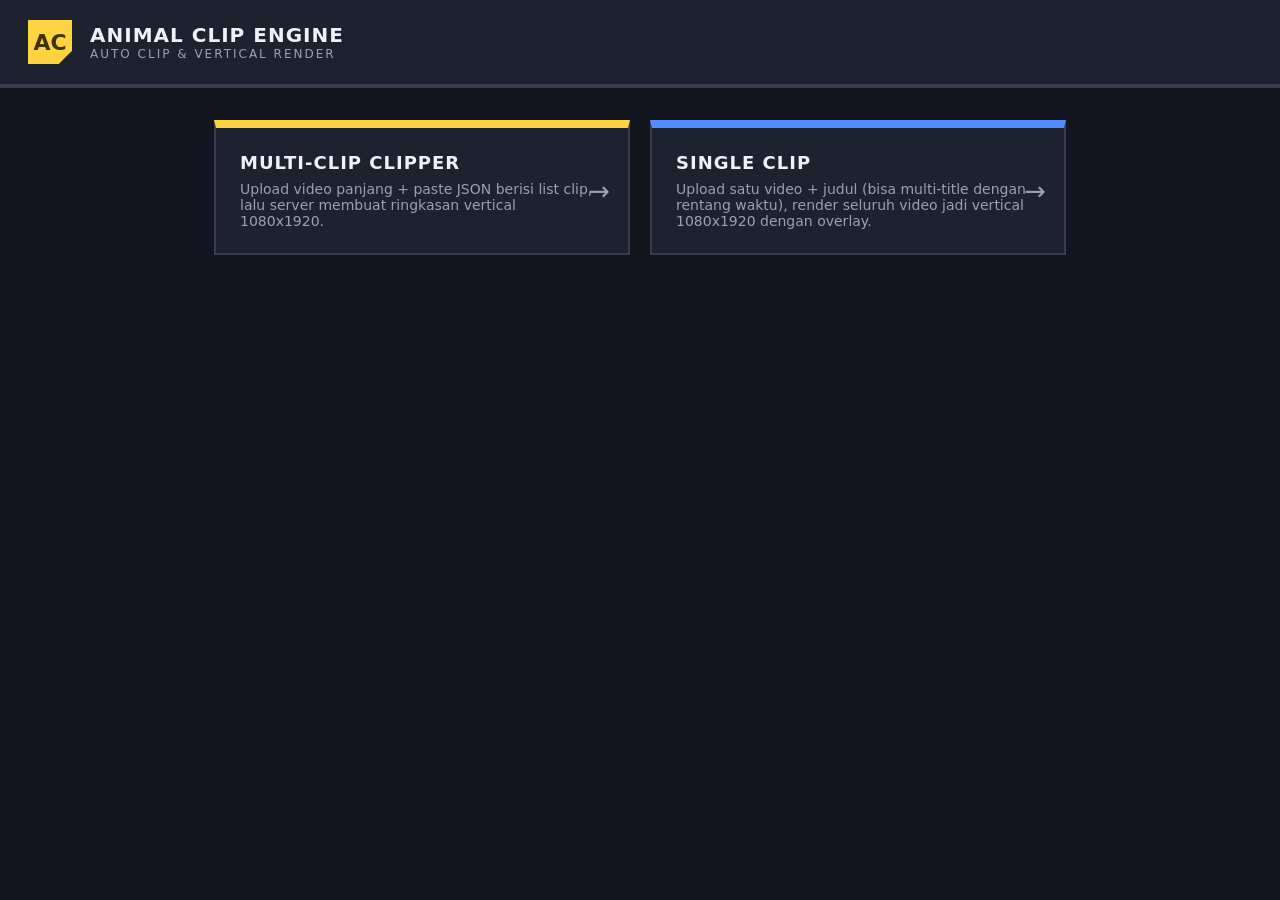
<file: index.html>
<!DOCTYPE html>
<html lang="id">
<head>
  <meta charset="UTF-8">
  <meta name="viewport" content="width=device-width, initial-scale=1.0">
  <title>Animal Clip Engine</title>
  <link rel="stylesheet" href="/style.css">
</head>
<body>
  <header>
    <div class="logo">AC</div>
    <div>
      <h1>Animal Clip Engine</h1>
      <div class="sub">Auto clip &amp; vertical render</div>
    </div>
  </header>

  <main>
    <div class="grid">
      <a class="card-link accent" href="/clipper.html">
        <h3>Multi-Clip Clipper</h3>
        <p>Upload video panjang + paste JSON berisi list clip, lalu server membuat ringkasan vertical 1080x1920.</p>
        <span class="arrow">&#8594;</span>
      </a>

      <a class="card-link blue" href="/single-clip.html">
        <h3>Single Clip</h3>
        <p>Upload satu video + judul (bisa multi-title dengan rentang waktu), render seluruh video jadi vertical 1080x1920 dengan overlay.</p>
        <span class="arrow">&#8594;</span>
      </a>
    </div>
  </main>
</body>
</html>
</file>
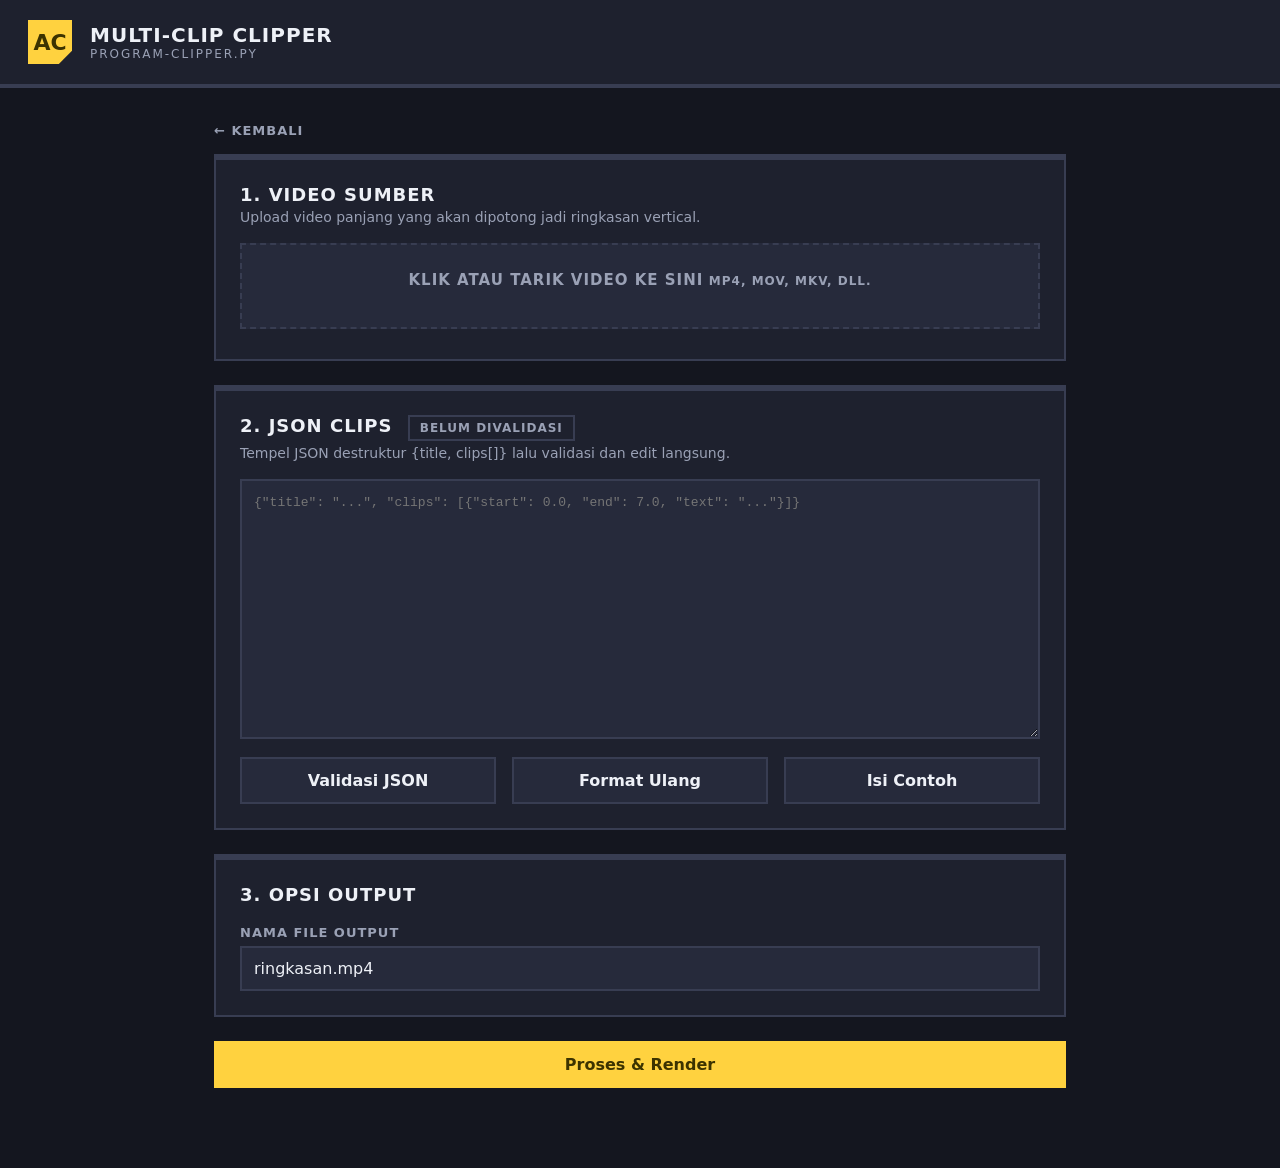
<file: clipper.html>
<!DOCTYPE html>
<html lang="id">
<head>
  <meta charset="UTF-8">
  <meta name="viewport" content="width=device-width, initial-scale=1.0">
  <title>Multi-Clip Clipper &mdash; Animal Clip Engine</title>
  <link rel="stylesheet" href="/style.css">
</head>
<body>
  <header>
    <div class="logo">AC</div>
    <div>
      <h1>Multi-Clip Clipper</h1>
      <div class="sub">program-clipper.py</div>
    </div>
  </header>

  <main>
    <a class="back" href="/">&larr; Kembali</a>

    <form id="clipForm" enctype="multipart/form-data">
      <section class="panel">
        <h2>1. Video Sumber</h2>
        <p class="desc">Upload video panjang yang akan dipotong jadi ringkasan vertical.</p>
        <label class="drop" id="dropZone">
          <span class="big">Klik atau tarik video ke sini</span>
          <span class="hint">MP4, MOV, MKV, dll.</span>
          <div class="fname" id="fname"></div>
          <input type="file" id="video" name="video" accept="video/*">
        </label>
      </section>

      <section class="panel">
        <h2>2. JSON Clips <span class="badge" id="jsonBadge">belum divalidasi</span></h2>
        <p class="desc">Tempel JSON destruktur {title, clips[]} lalu validasi dan edit langsung.</p>
        <textarea id="json" name="json" spellcheck="false" placeholder='{"title": "...", "clips": [{"start": 0.0, "end": 7.0, "text": "..."}]}'></textarea>
        <div class="row" style="margin-top:14px;">
          <button type="button" class="btn-ghost" id="validateBtn">Validasi JSON</button>
          <button type="button" class="btn-ghost" id="prettyBtn">Format Ulang</button>
          <button type="button" class="btn-ghost" id="sampleBtn">Isi Contoh</button>
        </div>
        <div class="status" id="jsonStatus"></div>
      </section>

      <section class="panel">
        <h2>3. Opsi Output</h2>
        <div class="row">
          <div>
            <label for="output">Nama file output</label>
            <input type="text" id="output" name="output" value="ringkasan.mp4" placeholder="ringkasan.mp4">
          </div>
        </div>
      </section>

      <button type="submit" class="btn-primary btn-block" id="submitBtn">Proses &amp; Render</button>
    </form>

    <div class="status" id="status"></div>
    <div class="log" id="log"></div>
    <div class="download-box" id="downloadBox" style="display:none;">
      <a id="downloadLink" href="#">Download Video Hasil</a>
    </div>
  </main>

  <script>
    const $ = (id) => document.getElementById(id);

    const SAMPLE = {
      "title": "Kucing Bermain dengan Challenge Bola",
      "caption": "",
      "hashtags": [],
      "clips": [
        { "start": 0.0, "end": 5.5, "text": "Halo guys! Hari ini si anabul main bola challenge, seru banget!" },
        { "start": 12.0, "end": 17.0, "text": "Liat tuh, dia lompat tinggi dan berhasil masukin bolanya!" }
      ]
    };

    $("sampleBtn").addEventListener("click", () => {
      $("json").value = JSON.stringify(SAMPLE, null, 2);
      validateJson();
    });

    $("prettyBtn").addEventListener("click", () => {
      try {
        $("json").value = JSON.stringify(JSON.parse($("json").value), null, 2);
      } catch (e) {
        setJsonStatus("Gagal format: JSON tidak valid.", false);
      }
    });

    function setJsonStatus(msg, ok) {
      $("jsonStatus").textContent = msg;
      $("jsonStatus").className = "status show " + (ok ? "done" : "error");
      $("jsonBadge").textContent = ok ? "valid" : "error";
      $("jsonBadge").className = "badge " + (ok ? "ok" : "err");
      $("json").className = ok ? "ok" : "err";
      return ok;
    }

    function validateJson() {
      let data;
      try {
        data = JSON.parse($("json").value);
      } catch (e) {
        return setJsonStatus("JSON tidak valid: " + e.message, false);
      }
      if (!data || typeof data !== "object") return setJsonStatus("JSON harus berupa objek.", false);
      if (!Array.isArray(data.clips) || data.clips.length === 0) {
        return setJsonStatus("JSON harus punya field 'clips' berisi array non-kosong.", false);
      }
      for (let i = 0; i < data.clips.length; i++) {
        const c = data.clips[i];
        if (typeof c.start !== "number" || typeof c.end !== "number") {
          return setJsonStatus("Clip #" + (i + 1) + " harus punya start &amp; end angka.", false);
        }
      }
      return setJsonStatus("JSON valid: " + data.clips.length + " clip ditemukan.", true);
    }

    $("validateBtn").addEventListener("click", validateJson);
    $("json").addEventListener("input", () => {
      $("jsonBadge").textContent = "belum divalidasi";
      $("jsonBadge").className = "badge";
      $("json").className = "";
      $("jsonStatus").className = "status";
    });

    const drop = $("dropZone");
    const fileInput = $("video");
    drop.addEventListener("click", () => fileInput.click());
    drop.addEventListener("dragover", (e) => { e.preventDefault(); drop.classList.add("drag"); });
    drop.addEventListener("dragleave", () => drop.classList.remove("drag"));
    drop.addEventListener("drop", (e) => {
      e.preventDefault();
      drop.classList.remove("drag");
      if (e.dataTransfer.files.length) {
        fileInput.files = e.dataTransfer.files;
        showFile();
      }
    });
    fileInput.addEventListener("change", showFile);
    function showFile() {
      $("fname").textContent = fileInput.files[0] ? "File: " + fileInput.files[0].name + " (" + (fileInput.files[0].size / (1024*1024)).toFixed(1) + " MB)" : "";
    }

    const status = $("status"), log = $("log");
    function setStatus(msg, kind) {
      status.className = "status show " + kind;
      status.textContent = msg;
    }

    $("clipForm").addEventListener("submit", async (e) => {
      e.preventDefault();
      status.className = "status";
      log.className = "log";
      $("downloadBox").style.display = "none";

      if (!fileInput.files.length) { return setStatus("Pilih video dulu.", "error"); }
      if (!validateJson()) { return; }

      const fd = new FormData();
      fd.append("video", fileInput.files[0]);
      fd.append("json", $("json").value);
      fd.append("output", $("output").value.trim() || "ringkasan.mp4");

      $("submitBtn").disabled = true;
      setStatus("Mengupload &amp; merender... proses bisa memakan waktu beberapa menit.", "running");

      try {
        const res = await fetch("/api/clipper", { method: "POST", body: fd });
        const blob = await res.blob();
        if (!res.ok) {
          let msg = "Terjadi kesalahan.";
          try { msg = JSON.parse(await new Response(blob).text()).error || msg; } catch (_) {}
          log.textContent = msg;
          log.className = "log show";
          setStatus("Proses gagal.", "error");
          return;
        }
        const cd = res.headers.get("Content-Disposition") || "";
        const m = cd.match(/filename="?([^"]+)"?/);
        const name = m ? m[1] : "result.mp4";
        const url = URL.createObjectURL(blob);
        $("downloadLink").href = url;
        $("downloadLink").download = name;
        $("downloadBox").style.display = "block";
        setStatus("Selesai! Video hasil siap di-download.", "done");
      } catch (err) {
        setStatus("Gagal terhubung ke server: " + err.message, "error");
      } finally {
        $("submitBtn").disabled = false;
      }
    });
  </script>
</body>
</html>
</file>
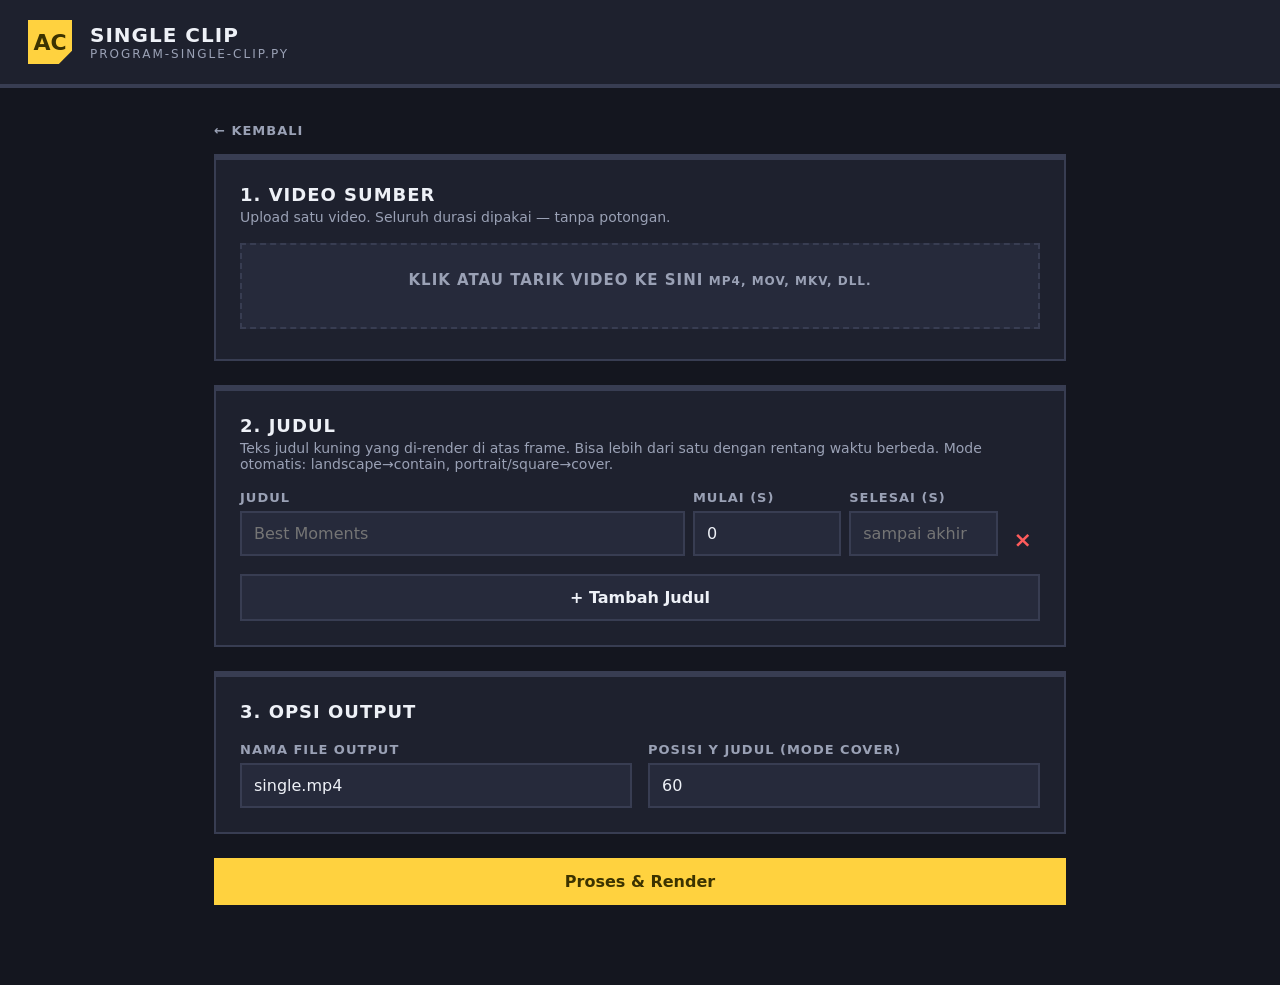
<file: single-clip.html>
<!DOCTYPE html>
<html lang="id">
<head>
  <meta charset="UTF-8">
  <meta name="viewport" content="width=device-width, initial-scale=1.0">
  <title>Single Clip &mdash; Animal Clip Engine</title>
  <link rel="stylesheet" href="/style.css">
</head>
<body>
  <header>
    <div class="logo">AC</div>
    <div>
      <h1>Single Clip</h1>
      <div class="sub">program-single-clip.py</div>
    </div>
  </header>

  <main>
    <a class="back" href="/">&larr; Kembali</a>

    <form id="singleForm" enctype="multipart/form-data">
      <section class="panel">
        <h2>1. Video Sumber</h2>
        <p class="desc">Upload satu video. Seluruh durasi dipakai &mdash; tanpa potongan.</p>
        <label class="drop" id="dropZone">
          <span class="big">Klik atau tarik video ke sini</span>
          <span class="hint">MP4, MOV, MKV, dll.</span>
          <div class="fname" id="fname"></div>
          <input type="file" id="video" name="video" accept="video/*">
        </label>
      </section>

      <section class="panel">
        <h2>2. Judul</h2>
        <p class="desc">Teks judul kuning yang di-render di atas frame. Bisa lebih dari satu dengan rentang waktu berbeda. Mode otomatis: landscape&rarr;contain, portrait/square&rarr;cover.</p>

        <div id="titleRows">
          <div class="title-row" style="display:flex;gap:8px;align-items:flex-end;margin-bottom:10px;">
            <div style="flex:3;">
              <label for="titleText0" style="margin-top:0;">Judul</label>
              <input type="text" class="title-text" id="titleText0" placeholder="Best Moments" required>
            </div>
            <div style="flex:1;">
              <label for="titleStart0" style="margin-top:0;">Mulai (s)</label>
              <input type="number" class="title-start" id="titleStart0" value="0" min="0" step="0.1">
            </div>
            <div style="flex:1;">
              <label for="titleEnd0" style="margin-top:0;">Selesai (s)</label>
              <input type="number" class="title-end" id="titleEnd0" min="0" step="0.1" placeholder="sampai akhir">
            </div>
            <button type="button" class="btn-remove-title" style="background:none;border:none;color:var(--red);font-size:22px;cursor:pointer;padding:4px 8px;" title="Hapus">&times;</button>
          </div>
        </div>

        <button type="button" class="btn-ghost btn-block" id="addTitleBtn" style="margin-top:8px;">+ Tambah Judul</button>
      </section>

      <section class="panel">
        <h2>3. Opsi Output</h2>
        <div class="row">
          <div>
            <label for="output">Nama file output</label>
            <input type="text" id="output" name="output" value="single.mp4" placeholder="single.mp4">
          </div>
          <div>
            <label for="y">Posisi Y judul (mode cover)</label>
            <input type="number" id="y" name="y" value="60" step="1">
          </div>
        </div>
      </section>

      <button type="submit" class="btn-primary btn-block" id="submitBtn">Proses &amp; Render</button>
    </form>

    <div class="status" id="status"></div>
    <div class="log" id="log"></div>
    <div class="download-box" id="downloadBox" style="display:none;">
      <a id="downloadLink" href="#">Download Video Hasil</a>
    </div>
  </main>

  <script>
    const $ = (id) => document.getElementById(id);

    const drop = $("dropZone");
    const fileInput = $("video");
    drop.addEventListener("click", () => fileInput.click());
    drop.addEventListener("dragover", (e) => { e.preventDefault(); drop.classList.add("drag"); });
    drop.addEventListener("dragleave", () => drop.classList.remove("drag"));
    drop.addEventListener("drop", (e) => {
      e.preventDefault();
      drop.classList.remove("drag");
      if (e.dataTransfer.files.length) {
        fileInput.files = e.dataTransfer.files;
        showFile();
      }
    });
    fileInput.addEventListener("change", showFile);
    function showFile() {
      $("fname").textContent = fileInput.files[0] ? "File: " + fileInput.files[0].name + " (" + (fileInput.files[0].size / (1024*1024)).toFixed(1) + " MB)" : "";
    }

    const status = $("status"), log = $("log");
    function setStatus(msg, kind) {
      status.className = "status show " + kind;
      status.textContent = msg;
    }

    // --- Dynamic title rows ---
    let titleCounter = 1;

    $("addTitleBtn").addEventListener("click", () => {
      const idx = titleCounter++;
      const row = document.createElement("div");
      row.className = "title-row";
      row.style.cssText = "display:flex;gap:8px;align-items:flex-end;margin-bottom:10px;";
      row.innerHTML =
        '<div style="flex:3;">' +
          '<label style="margin-top:0;">Judul</label>' +
          '<input type="text" class="title-text" placeholder="Judul" required>' +
        '</div>' +
        '<div style="flex:1;">' +
          '<label style="margin-top:0;">Mulai (s)</label>' +
          '<input type="number" class="title-start" value="0" min="0" step="0.1">' +
        '</div>' +
        '<div style="flex:1;">' +
          '<label style="margin-top:0;">Selesai (s)</label>' +
          '<input type="number" class="title-end" min="0" step="0.1" placeholder="sampai akhir">' +
        '</div>' +
        '<button type="button" class="btn-remove-title" style="background:none;border:none;color:var(--red);font-size:22px;cursor:pointer;padding:4px 8px;" title="Hapus">&times;</button>';
      $("titleRows").appendChild(row);
      row.querySelector(".btn-remove-title").addEventListener("click", () => row.remove());
    });

    document.querySelectorAll(".btn-remove-title").forEach(btn => {
      btn.addEventListener("click", () => btn.closest(".title-row").remove());
    });

    function getTitleEntries() {
      const rows = document.querySelectorAll(".title-row");
      const entries = [];
      rows.forEach(row => {
        const text = row.querySelector(".title-text").value.trim();
        if (!text) return;
        const start = parseFloat(row.querySelector(".title-start").value) || 0;
        const endVal = row.querySelector(".title-end").value;
        const end = endVal !== "" ? parseFloat(endVal) : 0;
        entries.push({ text, start, end });
      });
      return entries;
    }

    $("singleForm").addEventListener("submit", async (e) => {
      e.preventDefault();
      status.className = "status";
      log.className = "log";
      $("downloadBox").style.display = "none";

      if (!fileInput.files.length) { return setStatus("Pilih video dulu.", "error"); }

      const entries = getTitleEntries();
      if (!entries.length) { return setStatus("Isi minimal satu judul.", "error"); }

      const fd = new FormData();
      fd.append("video", fileInput.files[0]);
      fd.append("output", $("output").value.trim() || "single.mp4");
      fd.append("y", $("y").value || "60");

      if (entries.length === 1 && entries[0].end === 0) {
        fd.append("title", entries[0].text);
      } else {
        fd.append("json", JSON.stringify({ titles: entries }));
      }

      $("submitBtn").disabled = true;
      setStatus("Mengupload &amp; merender... proses bisa memakan waktu beberapa menit.", "running");

      try {
        const res = await fetch("/api/single-clip", { method: "POST", body: fd });
        const blob = await res.blob();
        if (!res.ok) {
          let msg = "Terjadi kesalahan.";
          try { msg = JSON.parse(await new Response(blob).text()).error || msg; } catch (_) {}
          log.textContent = msg;
          log.className = "log show";
          setStatus("Proses gagal.", "error");
          return;
        }
        const cd = res.headers.get("Content-Disposition") || "";
        const m = cd.match(/filename="?([^"]+)"?/);
        const name = m ? m[1] : "result.mp4";
        const url = URL.createObjectURL(blob);
        $("downloadLink").href = url;
        $("downloadLink").download = name;
        $("downloadBox").style.display = "block";
        setStatus("Selesai! Video hasil siap di-download.", "done");
      } catch (err) {
        setStatus("Gagal terhubung ke server: " + err.message, "error");
      } finally {
        $("submitBtn").disabled = false;
      }
    });
  </script>
</body>
</html>
</file>
<file: style.css>
:root {
  --bg: #14161f;
  --panel: #1e212e;
  --panel-2: #262a3b;
  --ink: #eef1f7;
  --muted: #9aa1b5;
  --line: #383d52;
  --accent: #ffd23f;
  --accent-ink: #3c3300;
  --blue: #4f8cff;
  --red: #ff5c5c;
  --green: #3fd68b;
  --mono: "Consolas", "SF Mono", monospace;
}

* { box-sizing: border-box; }

html, body {
  margin: 0;
  padding: 0;
  background: var(--bg);
  color: var(--ink);
  font-family: "Segoe UI", system-ui, sans-serif;
  min-height: 100vh;
}

header {
  background: var(--panel);
  border-bottom: 4px solid var(--line);
  padding: 20px 28px;
  display: flex;
  align-items: center;
  gap: 18px;
}

header .logo {
  width: 44px;
  height: 44px;
  background: var(--accent);
  color: var(--accent-ink);
  font-weight: 900;
  font-size: 22px;
  display: flex;
  align-items: center;
  justify-content: center;
  clip-path: polygon(0 0, 100% 0, 100% 70%, 70% 100%, 0 100%);
}

header h1 {
  margin: 0;
  font-size: 20px;
  letter-spacing: 1px;
  text-transform: uppercase;
}

header .sub {
  font-size: 12px;
  color: var(--muted);
  letter-spacing: 2px;
  text-transform: uppercase;
}

main {
  max-width: 900px;
  margin: 0 auto;
  padding: 32px 24px 80px;
}

.panel {
  background: var(--panel);
  border: 2px solid var(--line);
  border-top-width: 6px;
  padding: 24px;
  margin-bottom: 24px;
}

.panel h2 {
  margin: 0 0 4px;
  font-size: 18px;
  text-transform: uppercase;
  letter-spacing: 1px;
}

.panel .desc {
  margin: 0 0 18px;
  color: var(--muted);
  font-size: 14px;
}

.grid {
  display: grid;
  grid-template-columns: repeat(auto-fit, minmax(280px, 1fr));
  gap: 20px;
}

button {
  font: inherit;
  font-weight: 700;
  border: 2px solid transparent;
  cursor: pointer;
  padding: 12px 20px;
  transition: transform .05s ease, filter .15s ease;
}
button:active { transform: translateY(2px); }
button:disabled { opacity: .45; cursor: not-allowed; }

.btn-primary {
  background: var(--accent);
  color: var(--accent-ink);
}
.btn-primary:hover:not(:disabled) { filter: brightness(1.08); }

.btn-ghost {
  background: var(--panel-2);
  color: var(--ink);
  border-color: var(--line);
}
.btn-ghost:hover:not(:disabled) { border-color: var(--muted); }

.btn-block { width: 100%; }

label {
  display: block;
  font-size: 13px;
  font-weight: 700;
  letter-spacing: 1px;
  text-transform: uppercase;
  color: var(--muted);
  margin: 16px 0 6px;
}

input[type="text"],
input[type="number"] {
  width: 100%;
  background: var(--panel-2);
  color: var(--ink);
  border: 2px solid var(--line);
  padding: 11px 12px;
  font: inherit;
}
input:focus, textarea:focus { outline: none; border-color: var(--blue); }

.drop {
  border: 2px dashed var(--line);
  background: var(--panel-2);
  padding: 26px;
  text-align: center;
  cursor: pointer;
  transition: border-color .15s ease, background .15s ease;
}
.drop.drag {
  border-color: var(--blue);
  background: #26304d;
}
.drop .big {
  font-size: 15px;
  font-weight: 800;
  margin-bottom: 6px;
}
.drop .hint { font-size: 12px; color: var(--muted); }
.drop .fname {
  margin-top: 12px;
  font-family: var(--mono);
  font-size: 12px;
  color: var(--green);
  word-break: break-all;
}
.drop input[type="file"] { display: none; }

textarea {
  width: 100%;
  min-height: 260px;
  resize: vertical;
  background: var(--panel-2);
  color: var(--ink);
  border: 2px solid var(--line);
  padding: 12px;
  font-family: var(--mono);
  font-size: 13px;
  line-height: 1.5;
  tab-size: 2;
}
textarea.ok { border-color: var(--green); }
textarea.err { border-color: var(--red); }

.status {
  margin-top: 20px;
  padding: 12px 14px;
  font-weight: 700;
  border: 2px solid var(--line);
  background: var(--panel-2);
  display: none;
}
.status.show { display: block; }
.status.running { border-color: var(--blue); color: var(--blue); }
.status.error  { border-color: var(--red); color: var(--red); }
.status.done   { border-color: var(--green); color: var(--green); }

.log {
  margin-top: 10px;
  background: #0d0f16;
  border: 2px solid var(--line);
  padding: 12px;
  font-family: var(--mono);
  font-size: 12px;
  color: var(--muted);
  white-space: pre-wrap;
  word-break: break-word;
  max-height: 220px;
  overflow: auto;
  display: none;
}
.log.show { display: block; }

.badge {
  display: inline-block;
  font-size: 12px;
  font-weight: 800;
  letter-spacing: 1px;
  text-transform: uppercase;
  padding: 4px 10px;
  border: 2px solid var(--line);
  color: var(--muted);
  margin-left: 8px;
}
.badge.ok   { border-color: var(--green); color: var(--green); }
.badge.err  { border-color: var(--red); color: var(--red); }

.download-box {
  margin-top: 18px;
  padding: 18px;
  border: 2px solid var(--green);
  background: #12301f;
  text-align: center;
}
.download-box a {
  display: inline-block;
  background: var(--green);
  color: #06270f;
  font-weight: 900;
  text-decoration: none;
  padding: 12px 22px;
  text-transform: uppercase;
  letter-spacing: 1px;
}

.card-link {
  display: block;
  text-decoration: none;
  color: inherit;
  background: var(--panel);
  border: 2px solid var(--line);
  border-top-width: 8px;
  padding: 24px;
  transition: border-color .15s ease, transform .1s ease;
  position: relative;
}
.card-link:hover { border-color: var(--accent); transform: translateY(-2px); }
.card-link.accent { border-top-color: var(--accent); }
.card-link.blue { border-top-color: var(--blue); }
.card-link h3 { margin: 0 0 8px; font-size: 18px; text-transform: uppercase; letter-spacing: 1px; }
.card-link p { margin: 0; color: var(--muted); font-size: 14px; }
.card-link .arrow {
  position: absolute;
  top: 50%;
  right: 18px;
  transform: translateY(-50%);
  font-size: 26px;
  color: var(--muted);
}

.back {
  display: inline-block;
  color: var(--muted);
  text-decoration: none;
  font-weight: 700;
  text-transform: uppercase;
  letter-spacing: 1px;
  font-size: 13px;
  margin-bottom: 16px;
}
.back:hover { color: var(--ink); }

.row { display: flex; gap: 16px; flex-wrap: wrap; }
.row > * { flex: 1 1 200px; }
</file>
